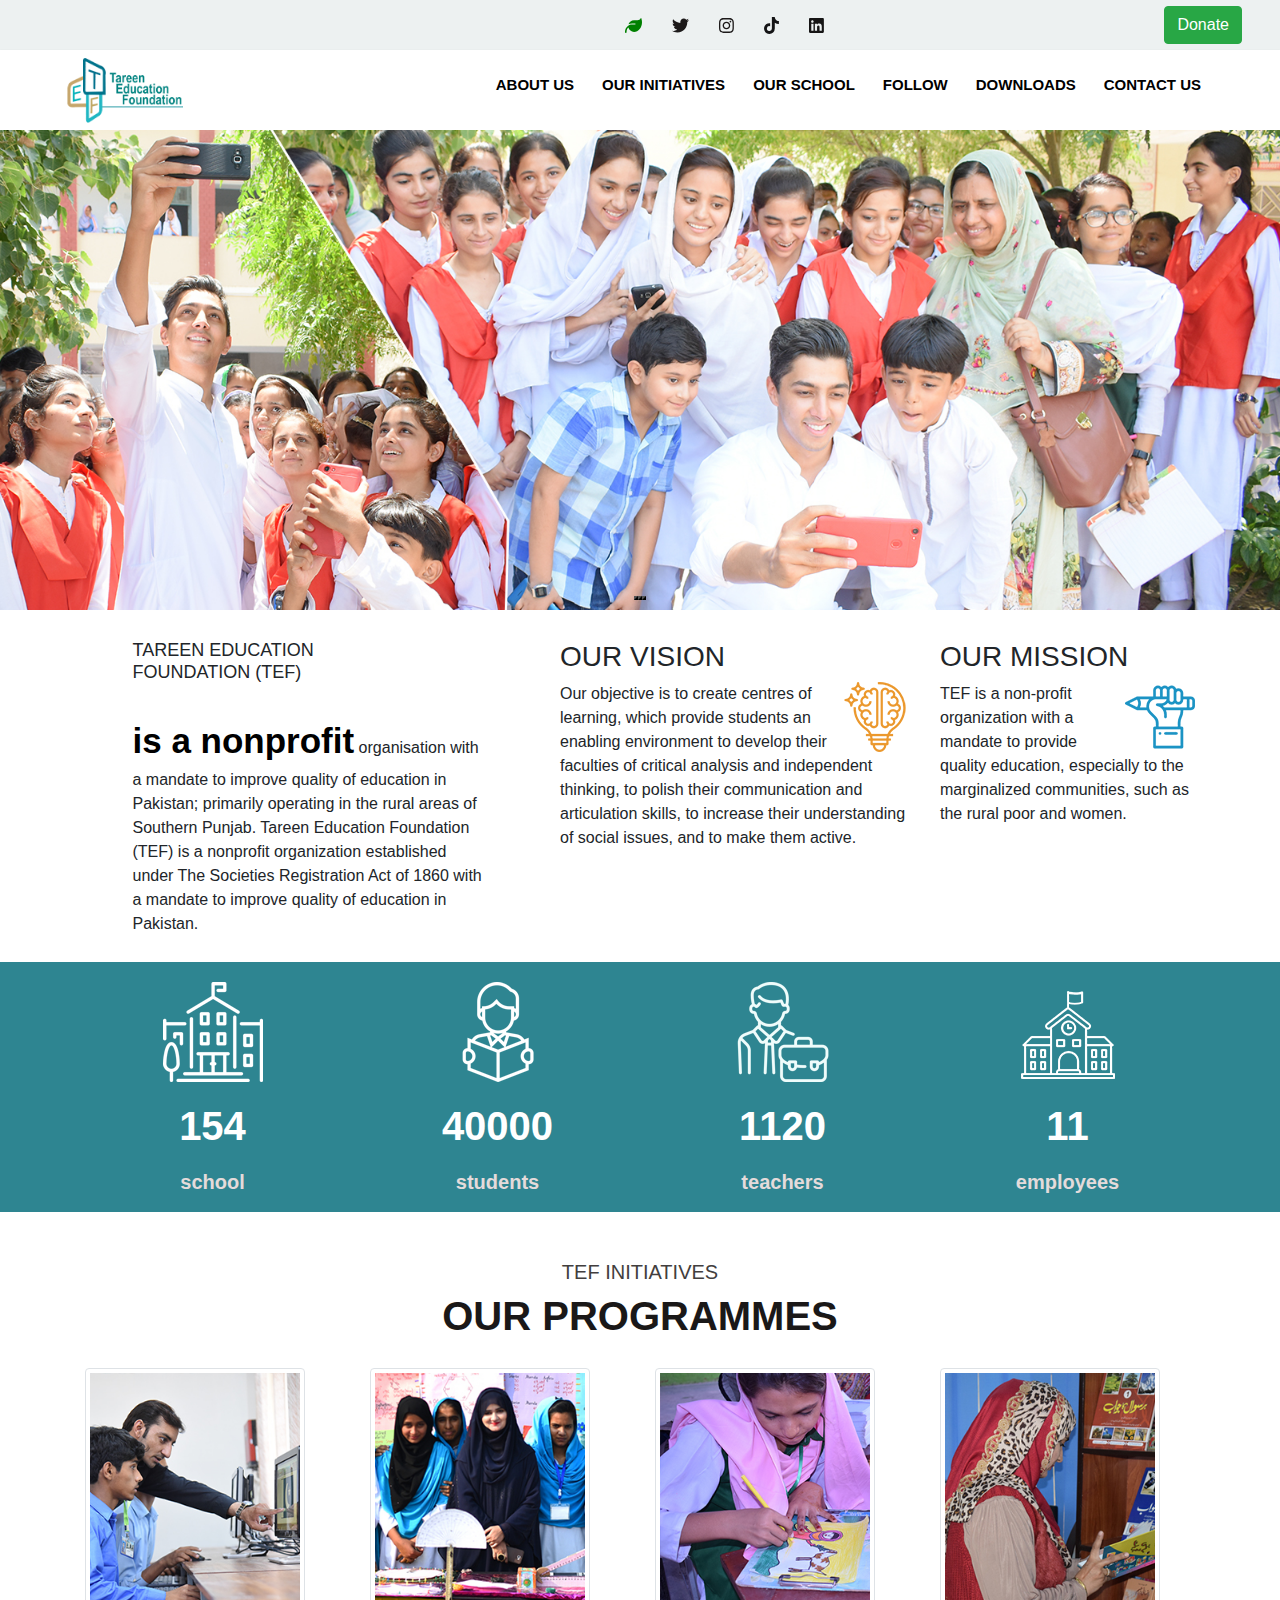
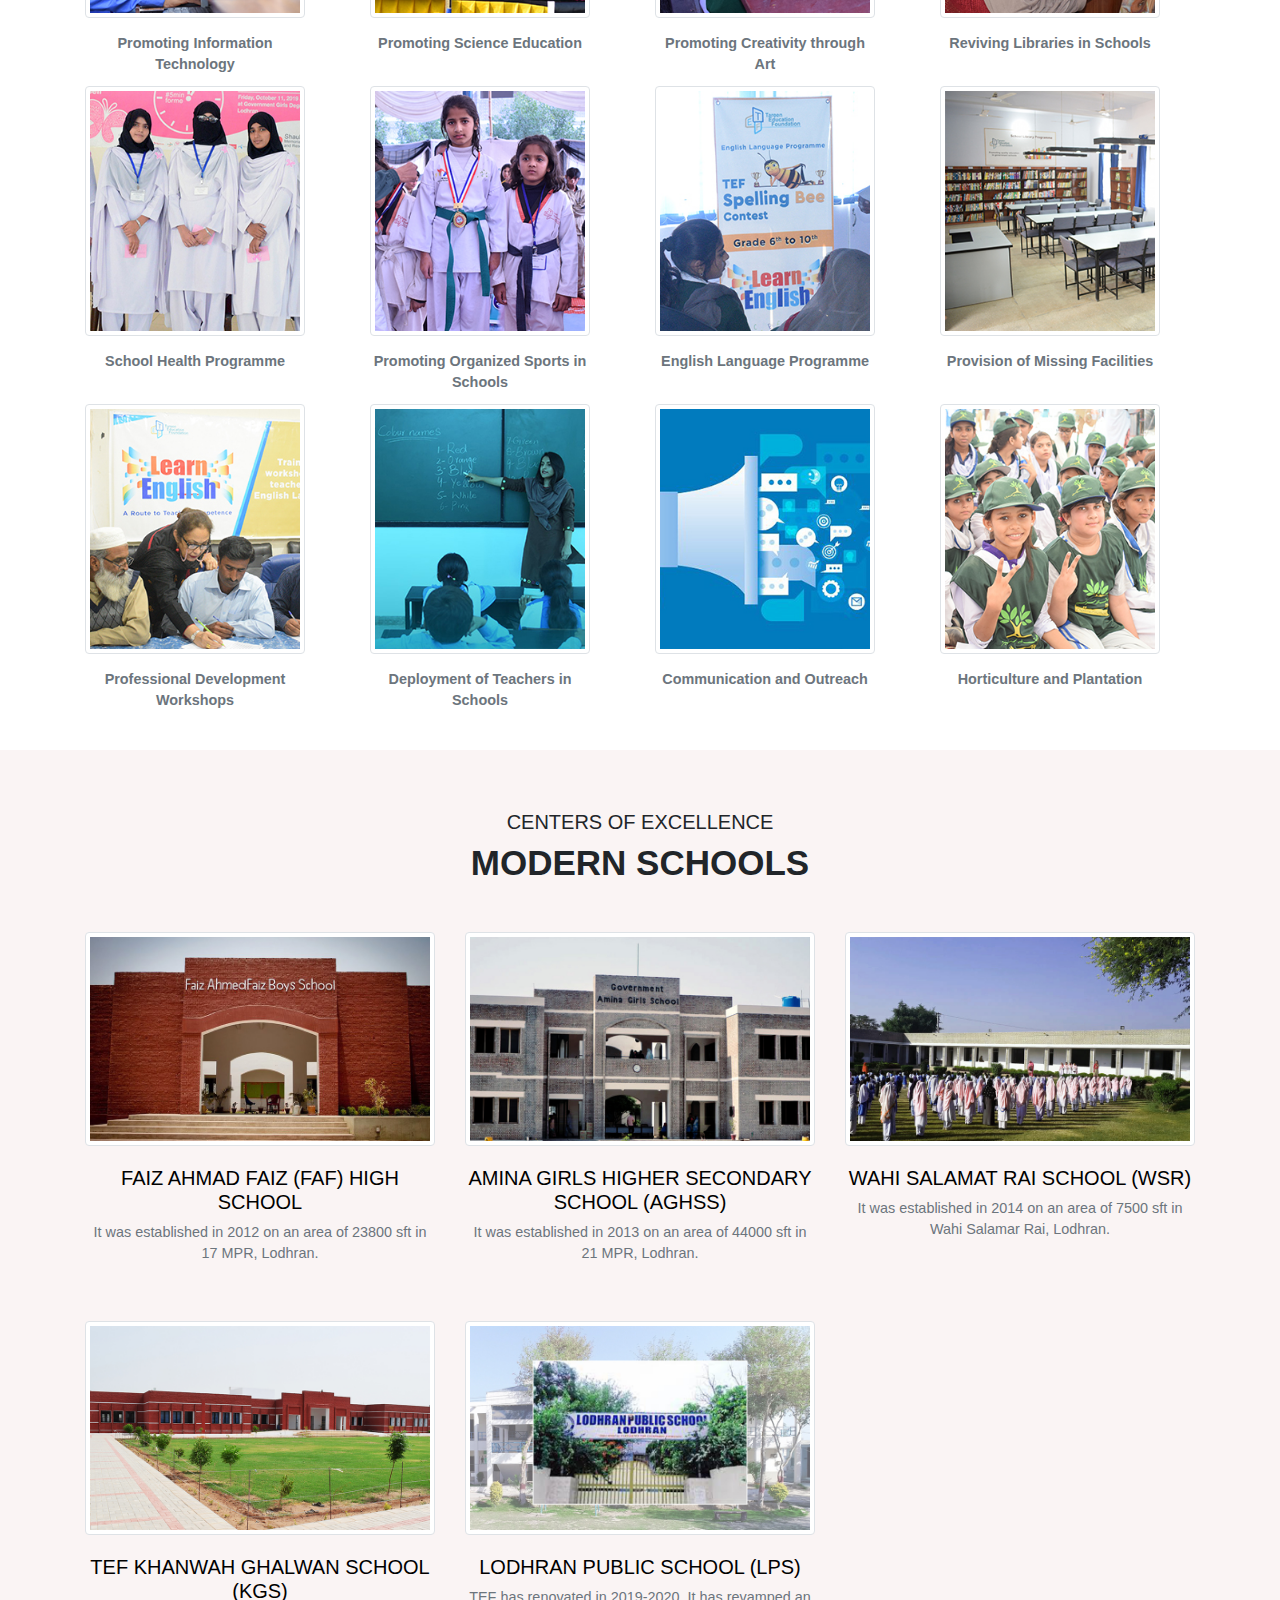
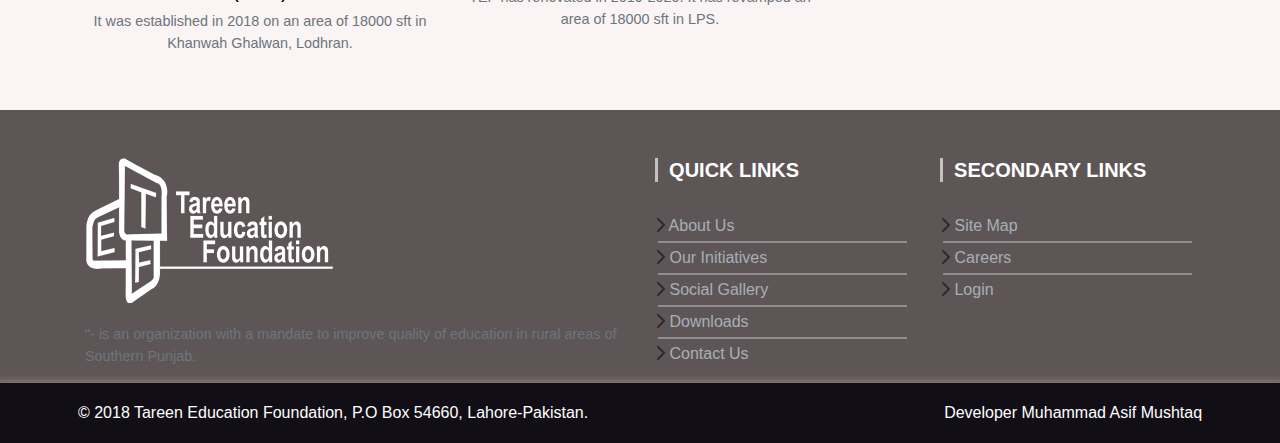
<file: index.html>
<html lang="en">

<head>

  <!-- bootstrap linked -->
  <link rel="stylesheet" href="./css/bootstrap.min.css">
  <script src="./js/bootstrap.min.js"></script>
  <!-- font awesome liked -->
  <link rel="stylesheet" href="./fontawesome-free-6.5.2-web/css/all.css">
  <script src="./fontawesome-free-6.5.2-web/js/all.js"></script>
  <meta charset="UTF-8">
  <meta name="viewport" content="width=device-width, initial-scale=1.0">
  <title>TEF</title>

  <!-- css linked -->
  <link rel="stylesheet" href="style.css">
</head>

<body>


  <!-- =========Top Bar start========== -->
  <div class="top-bar">

    <div class="top-icon">
      <span class="social-icon"><i class="fa fa-leaf" style="color:green;"></i></span>
      <a href="https://www.twitter.com " target="_blank"><i class="fa-brands fa-twitter" style="color: #1d1a1a;"></i></a>
   <a href="https://www.instgram.com">   <i class="fa-brands fa-instagram" style="color: #1d1a1a;"></i></a>
      <a href="https://www/titok.com"><i class="fa-brands fa-tiktok" style="color: #141415;"></i></a>
      <a href="https://linkden.com"><i class="fa-brands fa-linkedin" style="color: #161515;"></i></a>

    </div>
    <div class="btn">
      <button type="button" class="btn btn-success">Donate</button>
    </div>

  </div>




    
 



  <!-- ==========Top Bar end ============= -->

  <!-- =============nav bar start=============== -->




  
   


    <nav>
      <div class="navbar">
       
        <div class="logo"><a href="#"><img src="./images/tef image01.png" alt=""></a></div>
        <div class="nav-links">
         
          <ul class="links">
            <li><a href="#">ABOUT US</a>
              <ul class="htmlCss-sub-menu sub-menu">
                <li><a href="C:\Users\Asif Mushtaq\Documents\GitHub\tef.pk\about.html">ABOUT US</a></li><hr>
                <li><a href="#">OUR VISION</a></li><hr>
                <li><a href="#">OUR VALUES</a></li><hr>
                <li><a href="#">OUR MANAGMENT</a></li>
              </ul>
            </li>
            <li>
              <a href="#">OUR INITIATIVES</a>
             
              <ul class="htmlCss-sub-menu sub-menu">
                
                <li><a href="#">OUR INITIATIVES</a></li>
              
              </ul>
            </li>
            <li>
              <a href="#">OUR SCHOOL</a>
         
              <ul class="js-sub-menu sub-menu">
                <li><a href="#">CORE SCHOOOL</a></li><hr>
                <li><a href="#">FEATURED SCHOOL</a></li>
                
              </ul>
            </li>
            <li><a href="#">FOLLOW</a>
              <ul class="htmlCss-sub-menu sub-menu">
                <li><a href="#">SOCIAL Gallery</a></li><hr>
            <li><a href="#">PUBLICATION</a></li><hr>
            
            <li><a href="#">HARAPATA MAGZINE</a></li>
              </ul>
            </li>
            <li><a href="C:\Users\Asif Mushtaq\Documents\GitHub\tef.pk\download.html">DOWNLOADS</a>
              <ul class="htmlCss-sub-menu sub-menu">
                <li><a href="C:\Users\Asif Mushtaq\Documents\GitHub\tef.pk\download.html">DOWNLOADS</a></li><hr>
                <li><a href="#">E-BOOKS</a></li><hr>
                <li><a href="#">E-CERTIFICATE</a></li>
              </ul>
            </li>
            <li><a href="C:\Users\Asif Mushtaq\Documents\GitHub\tef.pk\contact.html">CONTACT US</a></li>
          </ul>
        </div>

      </div>
    </nav>
    
  












  <!-- 
  <nav>

    <div class="flex">
      <div class="logo"><img src="./images/tef image01.png" alt=""></div>
      <ul>
        <li><a href="">ABOUTS US</a>
          <ul>
            <li><a href="#">ABOUT US</a></li>
            <li><a href="#">OUR VISION</a></li>
            <li><a href="#">OUR VALUES</a></li>
            <li><a href="#">OUR MANAGMENT</a></li>
          </ul>
        </li>
        <li><a href="#">OUR INITIATIVES</a>
          <ul>
            <li><a href="#">ALL INITIATIVES</a></li>
          </ul>
        </li>
        <li><a href="">OUR SCHOOL</a>
          <ul>
            <li><a href="#">CORE SCHOOOL</a></li>
            <li><a href="#">FEATURED SCHOOL</a></li>

          </ul>
        </li>
        <li><a href="#">FOLLOW</a>
          <ul>
            <li><a href="#">SOCIAL Gallery</a></li>
            <li><a href="#">PUBLICATION</a></li>
            <li><a href="#">HARAPATA MAGZINE</a></li>
          </ul>
        </li>
        <li><a href="#">DOWNLOADS</a>
          <ul>
            <li><a href="#">DOWNLOADS</a></li>
            <li><a href="#">E-BOOKS</a></li>
            <li><a href="#">E-CERTIFICATE</a></li>
          </ul>
        </li>
        <li><a href="#">CONTACT US</a></li>
      </ul>
    </div>
    </div>
  </nav> -->
  <!-- ==================nav bar end=-============= -->


  <!-- ==========crusal start============ -->
  <div id="carouselExampleCaptions " class="carousel slide">
    <div class="carousel-indicators">
      <button type="button" data-bs-target="#carouselExampleCaptions" data-bs-slide-to="0" class="active"
        aria-current="true" aria-label="Slide 1"></button>
      <button type="button" data-bs-target="#carouselExampleCaptions" data-bs-slide-to="1"
        aria-label="Slide 2"></button>
      <button type="button" data-bs-target="#carouselExampleCaptions" data-bs-slide-to="2"
        aria-label="Slide 3"></button>
    </div>
    <div class="carousel-inner">
      <div class="carousel-item active">
        <img src="./images/tef image03.jpg" class="d-block w-100" alt="...">
        <div class="carousel-caption d-none d-md-block">

        </div>
      </div>
      <div class="carousel-item">
        <img src="./images/tef image06.jpg" class="d-block w-100" alt="...">
        <div class="carousel-caption d-none d-md-block">

        </div>
      </div>
      <div class="carousel-item">
        <img src="./images/tef image05.jpg" class="d-block w-100" alt="...">
        <div class="carousel-caption d-none d-md-block">

        </div>
      </div>
    </div>

  </div>
  <!-- ============crusal end============ -->


  <div class="container tef ">
    <div class="row">
      <div class="col-lg-4 mx-auto">
        <h4 class="tef-tittle">TAREEN EDUCATION <br> FOUNDATION (TEF)</h4><br>
        <p>
          <span class="tef-sub-tittle">is a nonprofit</span> organisation with a mandate to improve quality of education
          in Pakistan; primarily operating in the rural areas of Southern Punjab. Tareen Education Foundation (TEF) is a
          nonprofit organization established under The Societies Registration Act of 1860 with a mandate to improve
          quality of education in Pakistan.
        </p>
      </div>
      <div class="col-lg-4">
        <h3 class="tef2-title">OUR VISION</h3>
        <p>
          <img src="./images/our-vision.png" alt="" class="float-right">
          Our objective is to create centres of learning, which provide students an enabling environment to develop
          their faculties of critical analysis and independent thinking, to polish their communication and articulation
          skills, to increase their understanding of social issues, and to make them active.


        </p>
      </div>

      <div class="col-lg-3 ">
        <h3 class="tef3-sub-tittle">OUR MISSION</h3>
        <img src="./images/our-mission.png " alt=" " class="float-right">
        <p>
          TEF is a non-profit organization with a mandate to provide quality education, especially to the marginalized
          communities, such as the rural poor and women.
        </p>
      </div>
    </div>

  </div>












  <!-- =========== countabr start============= ====-->

  <div class="section-count mb-5">


    <div class="container ">

      <div class="row">
        <div class="col-md-3 col-sum-6 counts ">
          <div class="count">
            <img src="./images/tef image11.png" alt="">
          </div>
          <div class="content .count-bar">
            <h4>154</h4>
            <h3> school</h3>

          </div>
        </div>
        <div class="col-md-3 col-sum-6 counts">
          <div class="count ">

            <img src="./images/tef image12.png" alt="">
          </div>
          <div class="content count-bar">
            <h4>40000</h4>
            <h3>students</h3>
          </div>

        </div>
        <div class="col-md-3 col-sum-6 counts">
          <div class="count">

            <img src="./images/tef image13.png" alt="">
          </div>
          <div class="content count-bar">
            <h4>1120</h4>
            <h3>teachers</h3>
          </div>
        </div>
        <div class="col-md-3 col-sum-6 counts">
          <div class="count">
            <img src="./images/tef image14.png" alt="">
          </div>
          <div class="content count-bar">
            <h4>11</h4>
            <h3>employees</h3>

          </div>
        </div>
      </div>


    </div>
  </div>

  <!-- === ======== countbar end================== -->


  <!-- ===========our card start========== -->

  <div class="section-card">
    <div class="container">
      <h3>TEF INITIATIVES</h3>
      <h2>OUR PROGRAMMES</h2>
      <div class="row">

        <div class="col-lg-3 col-md-4 col-sm-6 mb-5 ">
          <div class="card1">
            <figure class="figure">
              <img src="./images/tef image15.jpg" class="img-thumbnail">
              <figcaption class="figure-caption text-center"><strong>Promoting Information Technology </strong>
              </figcaption>
            </figure>
          </div>


        </div>

        <div class="col-lg-3 col-md-4 col-sm-6 mb-5">
          <div class="card1">
            <figure class="figure">
              <img src="./images/tef image16.jpg" class="img-thumbnail">
              <figcaption class="figure-caption text-center"><strong>Promoting Science Education</strong>
              </figcaption>
            </figure>
          </div>

        </div>

        <div class="col-lg-3 col-md-4 col-sm-6 mb-5 ">
          <div class="card1">
            <figure class="figure">
              <img src="./images/tef image17.jpg" class="img-thumbnail">
              <figcaption class="figure-caption text-center"><strong>Promoting Creativity through Art</strong>
              </figcaption>
            </figure>
          </div>

        </div>

        <div class="col-lg-3 col-md-4 col-sm-6 mb-5 ">
          <div class="card1">
            <figure class="figure">
              <img src="./images/tef image18.jpg" class="img-thumbnail">
              <figcaption class="figure-caption text-center"><strong>Reviving Libraries in Schools</strong>
              </figcaption>
            </figure>
          </div>

        </div>
        <div class="col-lg-3 col-md-4 col-sm-6 mb-5">
          <div class="card1">
            <figure class="figure">
              <img src="./images/tef image19.jpg" class="img-thumbnail">
              <figcaption class="figure-caption text-center"><strong>School Health Programme</strong>
              </figcaption>
            </figure>
          </div>

        </div>

        <div class="col-lg-3 col-md-4 col-sm-6 mb-5 ">
          <div class="card1">
            <figure class="figure">
              <img src="./images/tef image20.jpg" class="img-thumbnail">
              <figcaption class="figure-caption text-center"><strong>Promoting Organized Sports in Schools</strong>
              </figcaption>
            </figure>
          </div>

        </div>

        <div class="col-lg-3 col-md-4 col-sm-6 mb-5 ">
          <div class="card1">
            <figure class="figure">
              <img src="./images/tef image21.jpg" class="img-thumbnail">
              <figcaption class="figure-caption text-center"><strong>English Language Programme</strong>
              </figcaption>
            </figure>
          </div>

        </div>

        <div class="col-lg-3 col-md-4 col-sm-6 mb-5 ">
          <div class="card1">
            <figure class="figure">
              <img src="./images/tef image22.jpg" class="img-thumbnail">
              <figcaption class="figure-caption text-center"><strong>Provision of Missing Facilities</strong>
              </figcaption>
            </figure>
          </div>

        </div>

        <div class="col-lg-3 col-md-4 col-sm-6 mb-5">
          <div class="card1">
            <figure class="figure">
              <img src="./images/tef image23.jpg" class="img-thumbnail">
              <figcaption class="figure-caption text-center"><strong>Professional Development Workshops</strong>
              </figcaption>
            </figure>
          </div>

        </div>

        <div class="col-lg-3 col-md-4 col-sm-6 mb-5 ">
          <div class="card1">
            <figure class="figure">
              <img src="./images/tef image24.jpg" class="img-thumbnail">
              <figcaption class="figure-caption text-center"><strong>Deployment of Teachers in Schools</strong>
              </figcaption>
            </figure>
          </div>


        </div>

        <div class="col-lg-3 col-md-4 col-sm-6 mb-5 ">
          <div class="card1">
            <figure class="figure">
              <img src="./images/tef image25.jpg" class="img-thumbnail">
              <figcaption class="figure-caption text-center"><strong>Communication and Outreach</strong>
              </figcaption>
            </figure>
          </div>

        </div>


        <div class="col-lg-3 col-md-4 col-sm-6 mb-5">
          <div class="card1">
            <figure class="figure">
              <img src="./images/tef image26.jpg" class="img-thumbnail">
              <figcaption class="figure-caption text-center"><strong>Horticulture and Plantation</strong>
              </figcaption>
            </figure>
          </div>

        </div>
      </div>

    </div>

  </div>
  <!-- ============ our card end========== -->



  <!-- ===========school box start=============== -->

  <div class="section-shcool mt-5">

    <div class="container ">
      <h4>CENTERS OF EXCELLENCE</h4>
      <h2>MODERN SCHOOLS</h2>
      <div class="row text-center mt-5">
        <div class="col-lg-4 col-md-6 mb-4">

          <div class="shool-box">
            <figure class="figure">
              <img src="./images/tef image28.jpg" alt="" class="img-thumbnail">
              <figcaption class="figure-caption">
                <h4>FAIZ AHMAD FAIZ (FAF) HIGH SCHOOL</h4>
                <p>It was established in 2012 on an area of 23800 sft in 17 MPR, Lodhran.</p>
              </figcaption>
            </figure>

          </div>
        </div>

        <div class="col-lg-4 col-md-6 mb-4">

          <div class="shool-box">
            <figure class="figure">
              <img src="./images/tef image29.jpg" alt="" class="img-thumbnail">
              <figcaption class="figure-caption">
                <h4>AMINA GIRLS HIGHER SECONDARY SCHOOL (AGHSS)</h4>
                <p>It was established in 2013 on an area of 44000 sft in 21 MPR, Lodhran.</p>
              </figcaption>
            </figure>

          </div>
        </div>
        <div class="col-lg-4 col-md-6 mb-4">

          <div class="shool-box">
            <figure class="figure">
              <img src="./images/tef image30.jpg" alt="" class="img-thumbnail">
              <figcaption class="figure-caption">
                <h4>WAHI SALAMAT RAI SCHOOL (WSR)</h4>
                <p>It was established in 2014 on an area of 7500 sft in Wahi Salamar Rai, Lodhran.</p>
              </figcaption>
            </figure>

          </div>
        </div>
        <div class="col-lg-4 col-md-6 mb-4">

          <div class="shool-box">
            <figure class="figure">
              <img src="./images/tef image31.jpg" alt="" class="img-thumbnail">
              <figcaption class="figure-caption">
                <h4>TEF KHANWAH GHALWAN SCHOOL (KGS)</h4>
                <p>It was established in 2018 on an area of 18000 sft in Khanwah Ghalwan, Lodhran.</p>
              </figcaption>
            </figure>

          </div>
        </div>

        <div class="col-lg-4 col-md-6 mb-4">

          <div class="shool-box">
            <figure class="figure">
              <img src="./images/tef image32.jpg" alt="" class="img-thumbnail">
              <figcaption class="figure-caption">
                <h4>LODHRAN PUBLIC SCHOOL (LPS)</h4>
                <p>TEF has renovated in 2019-2020. It has revamped an area of 18000 sft in LPS.</p>
              </figcaption>
            </figure>

          </div>
        </div>

      </div>
    </div>

  </div>
  <!-- =============school box end=========== -->



  <!-- ------===========ABOUT US START============ -->


  <!-- =======-=========-0-=-ABOUT US END============== -->

  <!-- ==============footer start =============== -->

  <footer class="footer-section ">

    <div class="container">
      <div class="row">
        <div class="col-lg-6 col-md-6 mt-5">
          <div class="logo-footer">
            <figure class="figure">


              <img src="./images/tef-footer-logo.png" alt="">
              <figcaption class="figure-caption">

                "- is an organization with a mandate to improve quality of education in rural areas of Southern Punjab.

              </figcaption>
            </figure>
          </div>
        </div>
        <div class="col-lg-3 col-md-6 mt-5">
          <h3 class="quick-link"> &nbsp; QUICK LINKS</h3><br>
          <ul class="list-link">
            <li><i class="fa-solid fa-chevron-right"></i> <a href="C:\Users\Asif Mushtaq\Documents\GitHub\tef.pk\about.html">About Us</a></li>
            <hr>
            <li><i class="fa-solid fa-chevron-right"></i> <a href="">Our Initiatives</a></li>
            <hr>
            <li><i class="fa-solid fa-chevron-right"></i> <a href="">Social Gallery</a></li>
            <hr>
            <li><i class="fa-solid fa-chevron-right"></i> <a href="C:\Users\Asif Mushtaq\Documents\GitHub\tef.pk\download.html">Downloads</a></li>
            <hr>
            <li><i class="fa-solid fa-chevron-right"></i> <a href="C:\Users\Asif Mushtaq\Documents\GitHub\tef.pk\contact.html">Contact Us</a></li>

          </ul>
        </div>
        <div class="col-lg-3 col-md-6 mt-5">
          <h3 class="quick-link"> &nbsp; SECONDARY LINKS</h3><br>
          <ul class="list-link">
            <li> <i class="fa-solid fa-chevron-right"></i> <a href="">Site Map</a></li>
            <hr>
            <li> <i class="fa-solid fa-chevron-right"></i> <a href="">Careers</a></li>
            <hr>
            <li> <i class="fa-solid fa-chevron-right"></i> <a href="">Login</a></li>

          </ul>
        </div>
      </div>
    </div>

  </footer>

  <!-- -=-============footer end=================== -->
  <div class="main-footer">
    <div class="devlop">
      © 2018 Tareen Education Foundation, P.O Box 54660, Lahore-Pakistan.
    </div>
    <div class="developer">
      Developer Muhammad Asif Mushtaq
    </div>
  </div>
</body>
</file>
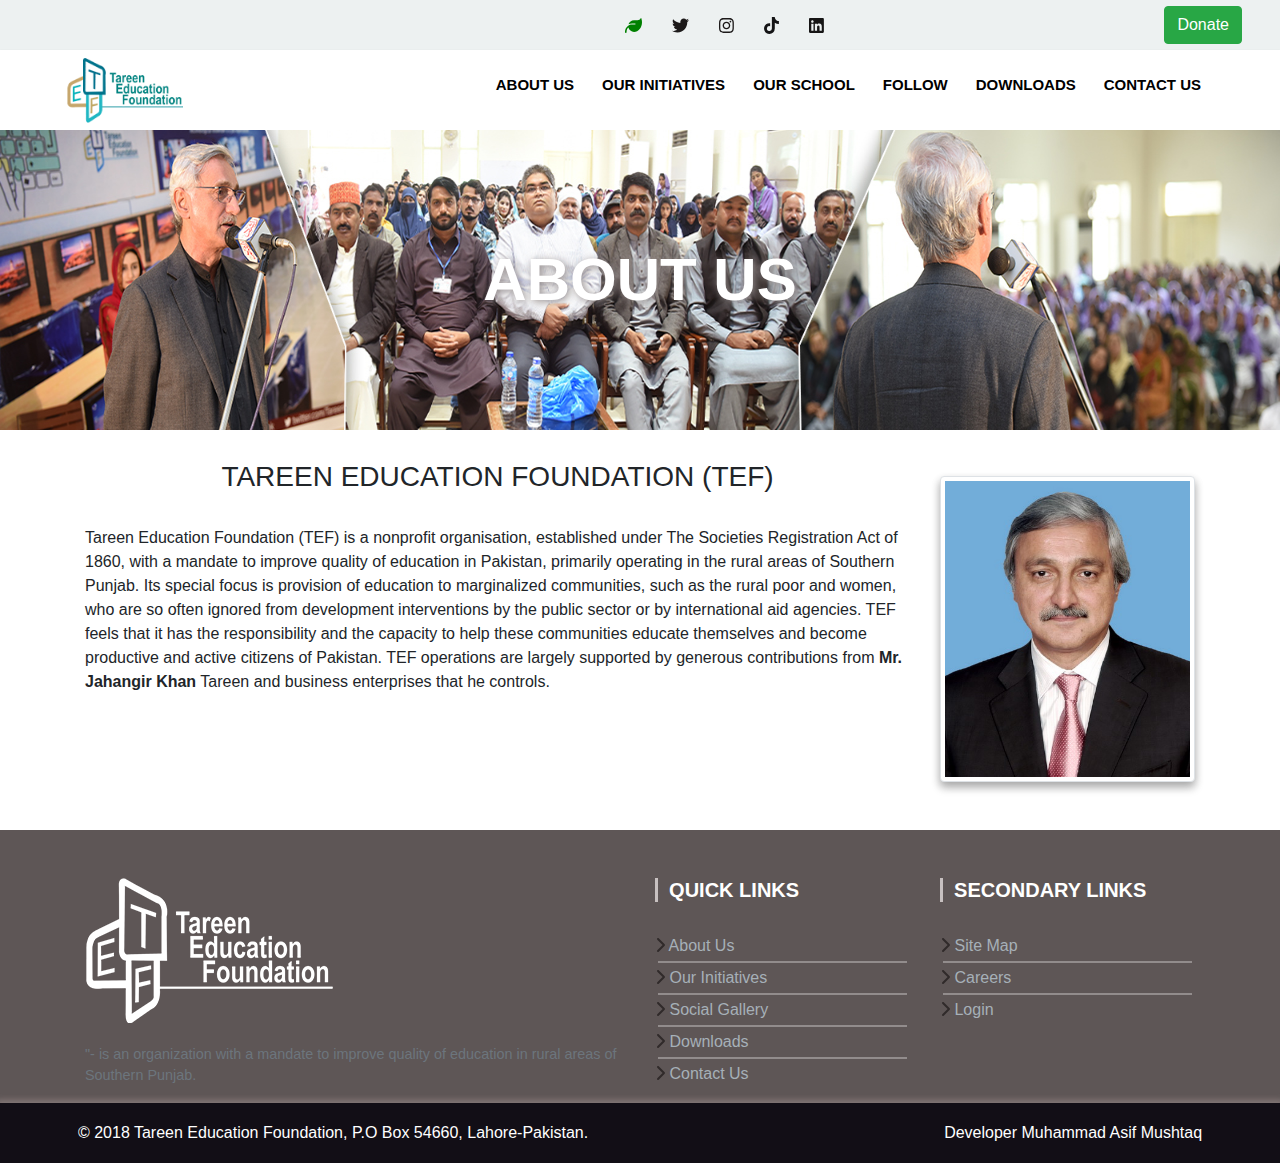
<file: about.html>
<html lang="en">
<head>
    <meta charset="UTF-8">
    <meta name="viewport" content="width=device-width, initial-scale=1.0">
    <title>about us</title>
<!-- bootstrap linked -->
<link rel="stylesheet" href="./css/bootstrap.min.css">
<script src="./js/bootstrap.min.js"></script>
<!-- font awesome liked -->
<link rel="stylesheet" href="./fontawesome-free-6.5.2-web/css/all.css">
<script src="./fontawesome-free-6.5.2-web/js/all.js"></script>
<meta charset="UTF-8">
<meta name="viewport" content="width=device-width, initial-scale=1.0">
<title>TEF</title>

<!-- css linked -->
<link rel="stylesheet" href="style.css">
</head>
<body>




  
  <!-- =========Top Bar start========== -->

  <div class="top-bar">

    <div class="top-icon">
      <span class="social-icon"><i class="fa fa-leaf" style="color:green;"></i></span>
      <a href="https://www.twitter.com " target="_blank"><i class="fa-brands fa-twitter" style="color: #1d1a1a;"></i></a>
   <a href="https://www.instgram.com">   <i class="fa-brands fa-instagram" style="color: #1d1a1a;"></i></a>
      <a href="https://www/titok.com"><i class="fa-brands fa-tiktok" style="color: #141415;"></i></a>
      <a href="https://linkden.com"><i class="fa-brands fa-linkedin" style="color: #161515;"></i></a>

    </div>
    <div class="btn">
      <button type="button" class="btn btn-success">Donate</button>
    </div>

  </div>

  <!-- ==========Top Bar end ============= -->

  
<!-- ==============nav bar star======= -->


<nav>
  <div class="navbar">
   
    <div class="logo"><a href="#"><img src="./images/tef image01.png" alt=""></a></div>
    <div class="nav-links">
     
      <ul class="links">
        <li><a href="#">ABOUT US</a>
          <ul class="htmlCss-sub-menu sub-menu">
            <li><a href="#">ABOUT US</a></li><hr>
            <li><a href="#">OUR VISION</a></li><hr>
            <li><a href="#">OUR VALUES</a></li><hr>
            <li><a href="#">OUR MANAGMENT</a></li>
          </ul>
        </li>
        <li>
          <a href="#">OUR INITIATIVES</a>
         
          <ul class="htmlCss-sub-menu sub-menu">
            
            <li><a href="#">OUR INITIATIVES</a></li>
          
          </ul>
        </li>
        <li>
          <a href="#">OUR SCHOOL</a>
     
          <ul class="js-sub-menu sub-menu">
            <li><a href="#">CORE SCHOOOL</a></li><hr>
            <li><a href="#">FEATURED SCHOOL</a></li>
            
          </ul>
        </li>
        <li><a href="#">FOLLOW</a>
          <ul class="htmlCss-sub-menu sub-menu">
            <li><a href="#">SOCIAL Gallery</a></li><hr>
        <li><a href="#">PUBLICATION</a></li><hr>
        
        <li><a href="#">HARAPATA MAGZINE</a></li>
          </ul>
        </li>
        <li><a href="#">DOWNLOADS</a>
          <ul class="htmlCss-sub-menu sub-menu">
            <li><a href="#">DOWNLOADS</a></li><hr>
            <li><a href="#">E-BOOKS</a></li><hr>
            <li><a href="#">E-CERTIFICATE</a></li>
          </ul>
        </li>
        <li><a href="#">CONTACT US</a></li>
      </ul>
    </div>

  </div>
</nav>



<!-- =========nav bar end========= -->

  <div class="container-fluid">
    <img src="./images/tef back.jpg" alt="Snow" style="width:100%; height: 300px;">
  
    <div class="centered">ABOUT US</div>
  </div>

  <div class="main-container">
    <div class="container ">
      <div class="row">
        <div class="col-lg-9">
          <h3 class="title_tef">TAREEN EDUCATION FOUNDATION (TEF)</h3><br>

          <p>Tareen Education Foundation (TEF) is a nonprofit organisation, established under The Societies Registration Act of 1860, with a mandate to improve quality of education in Pakistan, primarily operating in the rural areas of Southern Punjab. Its special focus is provision of education to marginalized communities, such as the rural poor and women, who are so often ignored from development interventions by the public sector or by international aid agencies. TEF feels that it has the responsibility and the capacity to help these communities educate themselves and become productive and active citizens of Pakistan. TEF operations are largely supported by generous contributions from <b>Mr. Jahangir Khan</b> Tareen and business enterprises that he controls.</p>
        </div>
        <div class="col-lg-3 mt-5 mt-lg-0">

          <img src="./images/tareen.jpg" alt="" class="img img-thumbnail mt-3 border-radius:2%;">
      </div>
    </div>
  </div>








    <!-- ==============footer start =============== -->

    <footer class="footer-section mt-5 ">

      <div class="container">
        <div class="row">
          <div class="col-lg-6 col-md-6 mt-5">
            <div class="logo-footer">
              <figure class="figure">
  
  
                <img src="./images/tef-footer-logo.png" alt="">
                <figcaption class="figure-caption">
  
                  "- is an organization with a mandate to improve quality of education in rural areas of Southern Punjab.
  
                </figcaption>
              </figure>
            </div>
          </div>
          <div class="col-lg-3 col-md-6 mt-5">
            <h3 class="quick-link"> &nbsp; QUICK LINKS</h3><br>
            <ul class="list-link">
              <li><i class="fa-solid fa-chevron-right"></i> <a href="">About Us</a></li>
              <hr>
              <li><i class="fa-solid fa-chevron-right"></i> <a href="">Our Initiatives</a></li>
              <hr>
              <li><i class="fa-solid fa-chevron-right"></i> <a href="">Social Gallery</a></li>
              <hr>
              <li><i class="fa-solid fa-chevron-right"></i> <a href="">Downloads</a></li>
              <hr>
              <li><i class="fa-solid fa-chevron-right"></i> <a href="">Contact Us</a></li>
  
            </ul>
          </div>
          <div class="col-lg-3 col-md-6 mt-5">
            <h3 class="quick-link"> &nbsp; SECONDARY LINKS</h3><br>
            <ul class="list-link">
              <li> <i class="fa-solid fa-chevron-right"></i> <a href="">Site Map</a></li>
              <hr>
              <li> <i class="fa-solid fa-chevron-right"></i> <a href="">Careers</a></li>
              <hr>
              <li> <i class="fa-solid fa-chevron-right"></i> <a href="">Login</a></li>
  
            </ul>
          </div>
        </div>
      </div>
  
    </footer>
  
    <!-- -=-============footer end=================== -->
  
    <!-- ==========footer developer start------===== -->
    <div class="main-footer">
      <div class="devlop">
        © 2018 Tareen Education Foundation, P.O Box 54660, Lahore-Pakistan.
      </div>
      <div class="developer">
        Developer Muhammad Asif Mushtaq
      </div>
    </div>
    <!-- ==========footer developer end------===== -->
  </body>
  
</body>
</html>
</file>
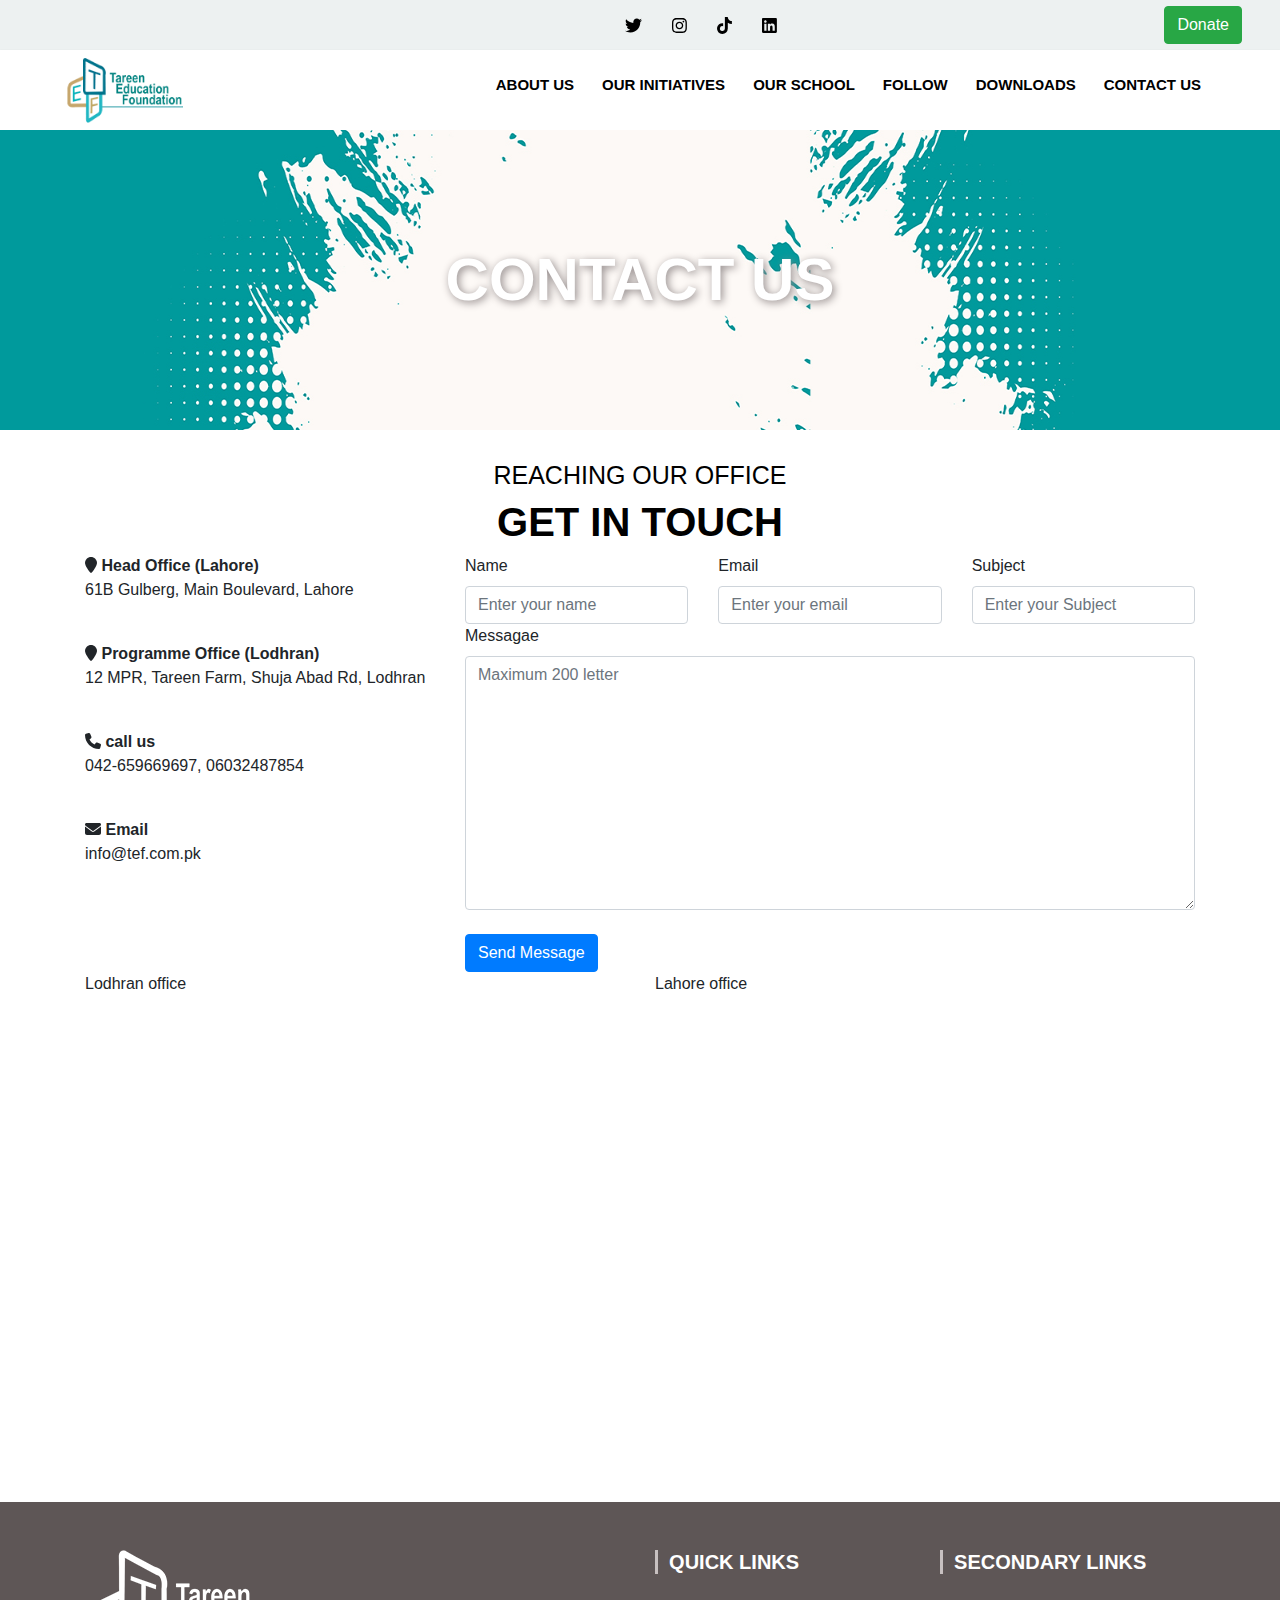
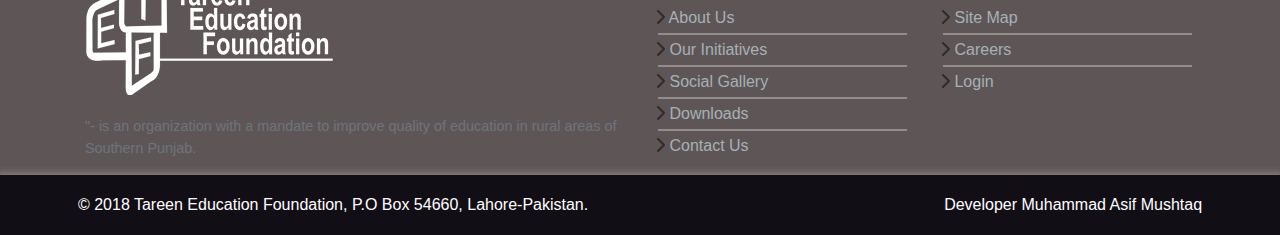
<file: contact.html>
<html lang="en">

<head>
  <meta charset="UTF-8">
  <meta name="viewport" content="width=device-width, initial-scale=1.0">
  <title>CONTACT US </title>


  <!-- bootstrap linked -->
  <link rel="stylesheet" href="./css/bootstrap.min.css">
  <script src="./js/bootstrap.min.js"></script>
  <!-- font awesome liked -->
  <link rel="stylesheet" href="./fontawesome-free-6.5.2-web/css/all.css">
  <script src="./fontawesome-free-6.5.2-web/js/all.js"></script>
  <meta charset="UTF-8">
  <meta name="viewport" content="width=device-width, initial-scale=1.0">
  <title>TEF</title>

  <!-- css linked -->
  <link rel="stylesheet" href="style.css">
</head>


<!-- =========Top Bar start========== -->
<div class="top-bar">

  <div class="top-icon">
    <i class="fa-brands fa-twitter"></i>
    <i class="fa-brands fa-instagram"></i>
    <i class="fa-brands fa-tiktok"></i>
    <i class="fa-brands fa-linkedin"></i>

  </div>
  <div class="btn">
    <button type="button" class="btn btn-success">Donate</button>
  </div>

</div>

<!-- ==========Top Bar end ============= -->


<!-- ==============nav bar star======= -->


<nav>
  <div class="navbar">

    <div class="logo"><a href="#"><img src="./images/tef image01.png" alt=""></a></div>
    <div class="nav-links">

      <ul class="links">
        <li><a href="#">ABOUT US</a>
          <ul class="htmlCss-sub-menu sub-menu">
            <li><a href="#">ABOUT US</a></li>
            <hr>
            <li><a href="#">OUR VISION</a></li>
            <hr>
            <li><a href="#">OUR VALUES</a></li>
            <hr>
            <li><a href="#">OUR MANAGMENT</a></li>
          </ul>
        </li>
        <li>
          <a href="#">OUR INITIATIVES</a>

          <ul class="htmlCss-sub-menu sub-menu">

            <li><a href="#">OUR INITIATIVES</a></li>

          </ul>
        </li>
        <li>
          <a href="#">OUR SCHOOL</a>

          <ul class="js-sub-menu sub-menu">
            <li><a href="#">CORE SCHOOOL</a></li>
            <hr>
            <li><a href="#">FEATURED SCHOOL</a></li>

          </ul>
        </li>
        <li><a href="#">FOLLOW</a>
          <ul class="htmlCss-sub-menu sub-menu">
            <li><a href="#">SOCIAL Gallery</a></li>
            <hr>
            <li><a href="#">PUBLICATION</a></li>
            <hr>

            <li><a href="#">HARAPATA MAGZINE</a></li>
          </ul>
        </li>
        <li><a href="#">DOWNLOADS</a>
          <ul class="htmlCss-sub-menu sub-menu">
            <li><a href="#">DOWNLOADS</a></li>
            <hr>
            <li><a href="#">E-BOOKS</a></li>
            <hr>
            <li><a href="#">E-CERTIFICATE</a></li>
          </ul>
        </li>
        <li><a href="#">CONTACT US</a></li>
      </ul>
    </div>

  </div>
</nav>



<!-- =========nav bar end========= -->




<!-- ==========header image starta============ -->

<div class="container-fluid">
  <img src="./images/CONTACT US.jpg" alt="Snow" style="width:100%; height: 300px;">

  <div class="centered">CONTACT US</div>
</div>


<!-- ========header image end============== -->


<!-- ===================cont us start-----==--- -->


<div class="container">
  <div class="row text-center">
    <div class="col-12">
      <h2 class="office-tittle">REACHING OUR OFFICE</h2>
      <h3 class="get-tittle">GET IN TOUCH</h3>
    </div>

  </div>

  <div class="row">
    <div class="col-md-4">
      <i class="fa fa-map-marker" aria-hidden="true" ::before></i>
      <b>Head Office (Lahore) </b>
      <p>61B Gulberg, Main Boulevard, Lahore</p>
      <br>
      <i class="fa fa-map-marker" aria-hidden="true" ::before></i>
      <b>Programme Office (Lodhran)</b>
      <p>12 MPR, Tareen Farm, Shuja Abad Rd, Lodhran</p>
      <br>
      <i class="fa fa-phone" aria-hidden="true" ::before></i>
      <b>call us</b>
      <p>042-659669697, 06032487854</p>
      <br>

      <i class="fa fa-envelope" aria-hidden="true" ::before></i>
      <b>Email</b>
      <p>info@tef.com.pk</p>
    </div>
    <div class="col-md-8">
      <form action="">
        <div class="row">
          <div class="col-md-4">
            <div class="form-sub">
              <label for=" "> Name </label>
              <input type="text" class="form-control" name="name" placeholder="Enter your name" required>
            </div>
          </div>
          <div class="col-md-4">
            <div class="form-sub">

              <label for=" ">Email</label>
              <input type="email" class="form-control" name="email" placeholder="Enter your email" required>
            </div>
          </div>
          <div class="col-md-4">
            <div class="form-sub">
              <label for=" ">Subject</label>
              <input type="text" class="form-control" name="subject" placeholder="Enter your Subject" type="text"
                required>
            </div>
          </div>
          <div class="col-md-12">
            <div class="form-sub">
              <label for=" ">Messagae</label>
              <textarea name="Messagae" id="Messagae" rows="10" cols="90" class="form-control"
                placeholder="Maximum 200 letter" maxlength="200" required></textarea>
              <br>
              <button class="btn btn-primary btn-text-center" type="submit" name="send-message">Send Message</button>
            </div>
          </div>
        </div>

      </form>
    </div>
  </div>
</div>
<div class="gap-60"></div>
<div class="container">
  <div class="row">
    <div class="col-md-6">
      <label for="">Lodhran office</label>
      <iframe
        src="https://www.google.com/maps/embed?pb=!1m18!1m12!1m3!1d3466.0568628695405!2d71.50905891462884!3d29.689131042225696!2m3!1f0!2f0!3f0!3m2!1i1024!2i768!4f13.1!3m3!1m2!1s0x393b0c42e6627d87%3A0xf1e7ce89bfff4f88!2sTareen%20Education%20Foundation%2C%20Lodhran!5e0!3m2!1sen!2s!4v1584345643676!5m2!1sen!2s"
        width="100%" height="450" frameborder="0" style="border:0;" allowfullscreen="" aria-hidden="false"
        tabindex="0"></iframe>
    </div>

    <div class="col-md-6">
      <label for="">Lahore office</label>
      <iframe
        src="https://www.google.com/maps/embed?pb=!1m18!1m12!1m3!1d3401.175043538186!2d74.34431391515054!3d31.519351981369912!2m3!1f0!2f0!3f0!3m2!1i1024!2i768!4f13.1!3m3!1m2!1s0x0%3A0x0!2zMzHCsDMxJzA5LjciTiA3NMKwMjAnNDcuNCJF!5e0!3m2!1sen!2s!4v1584348310732!5m2!1sen!2s"
        width="100%" height="450" frameborder="0" style="border:0;" allowfullscreen="" aria-hidden="false"
        tabindex="0"></iframe>
    </div>
  </div>
</div>
<!-- ===================cont us end-----==--- -->



<!-- ==============footer start =============== -->

<footer class="footer-section mt-5 ">

  <div class="container">
    <div class="row">
      <div class="col-lg-6 col-md-6 mt-5">
        <div class="logo-footer">
          <figure class="figure">


            <img src="./images/tef-footer-logo.png" alt="">
            <figcaption class="figure-caption">

              "- is an organization with a mandate to improve quality of education in rural areas of Southern Punjab.

            </figcaption>
          </figure>
        </div>
      </div>
      <div class="col-lg-3 col-md-6 mt-5">
        <h3 class="quick-link"> &nbsp; QUICK LINKS</h3><br>
        <ul class="list-link">
          <li><i class="fa-solid fa-chevron-right"></i> <a href="">About Us</a></li>
          <hr>
          <li><i class="fa-solid fa-chevron-right"></i> <a href="">Our Initiatives</a></li>
          <hr>
          <li><i class="fa-solid fa-chevron-right"></i> <a href="">Social Gallery</a></li>
          <hr>
          <li><i class="fa-solid fa-chevron-right"></i> <a href="">Downloads</a></li>
          <hr>
          <li><i class="fa-solid fa-chevron-right"></i> <a href="">Contact Us</a></li>

        </ul>
      </div>
      <div class="col-lg-3 col-md-6 mt-5">
        <h3 class="quick-link"> &nbsp; SECONDARY LINKS</h3><br>
        <ul class="list-link">
          <li> <i class="fa-solid fa-chevron-right"></i> <a href="">Site Map</a></li>
          <hr>
          <li> <i class="fa-solid fa-chevron-right"></i> <a href="">Careers</a></li>
          <hr>
          <li> <i class="fa-solid fa-chevron-right"></i> <a href="">Login</a></li>

        </ul>
      </div>
    </div>
  </div>

</footer>

<!-- -=-============footer end=================== -->




<div class="main-footer">
  <div class="devlop">
    © 2018 Tareen Education Foundation, P.O Box 54660, Lahore-Pakistan.
  </div>
  <div class="developer">
    Developer Muhammad Asif Mushtaq
  </div>
</div>
<!-- ==========footer developer end------===== -->
</body>

</html>
</file>
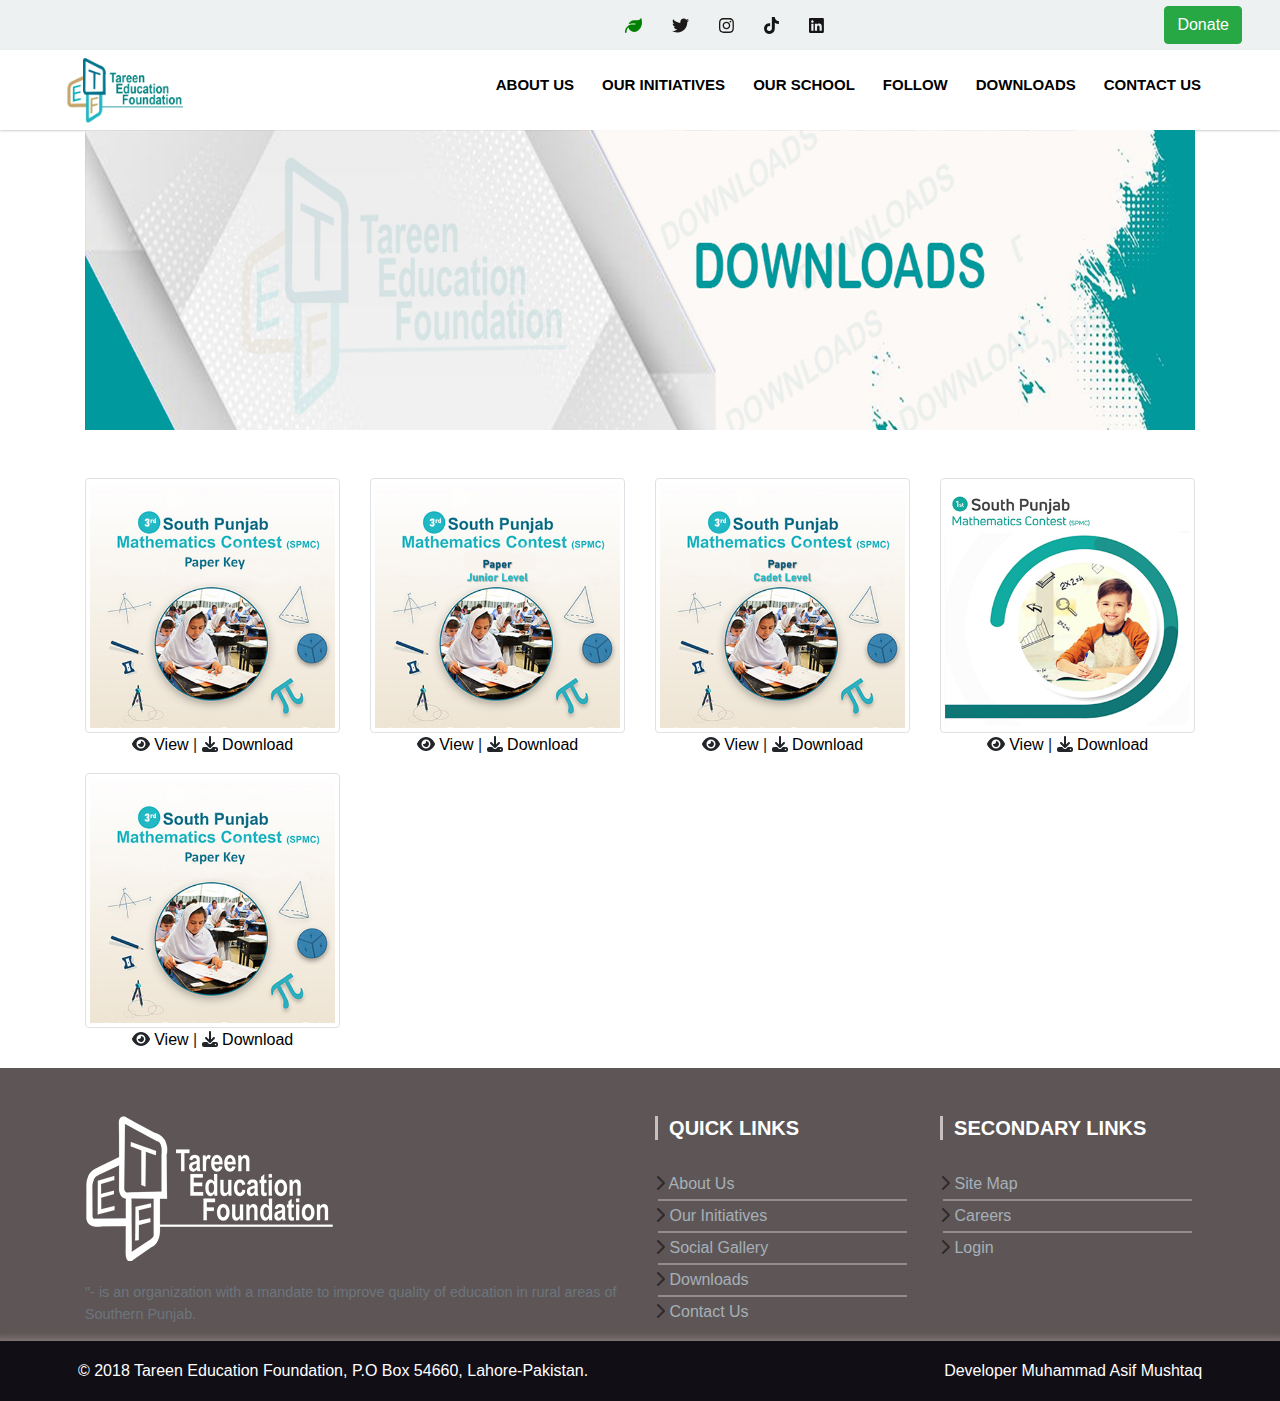
<file: download.html>
<html lang="en">
<head>
     <!-- bootstrap linked -->
  <link rel="stylesheet" href="./css/bootstrap.min.css">
  <script src="./js/bootstrap.min.js"></script>
  <!-- font awesome liked -->
  <link rel="stylesheet" href="./fontawesome-free-6.5.2-web/css/all.css">
  <script src="./fontawesome-free-6.5.2-web/js/all.js"></script>
  <meta charset="UTF-8">
  <meta name="viewport" content="width=device-width, initial-scale=1.0">
  <title>TEF</title>

  <!-- css linked -->
  <link rel="stylesheet" href="style.css">
    


  
</head>
<body>




<!-- =========Top Bar start========== -->
<div class="top-bar">

    <div class="top-icon">
      <span class="social-icon"><i class="fa fa-leaf" style="color:green;"></i></span>
      <a href="https://www.twitter.com " target="_blank"><i class="fa-brands fa-twitter" style="color: #1d1a1a;"></i></a>
   <a href="https://www.instgram.com">   <i class="fa-brands fa-instagram" style="color: #1d1a1a;"></i></a>
      <a href="https://www/titok.com"><i class="fa-brands fa-tiktok" style="color: #141415;"></i></a>
      <a href="https://linkden.com"><i class="fa-brands fa-linkedin" style="color: #161515;"></i></a>

    </div>
    <div class="btn">
      <button type="button" class="btn btn-success">Donate</button>
    </div>

  </div>

  <!-- ==========Top Bar end ============= -->

  <!-- =============nav bar start=============== -->




  
   


    <nav>
      <div class="navbar">
       
        <div class="logo"><a href="#"><img src="./images/tef image01.png" alt=""></a></div>
        <div class="nav-links">
         
          <ul class="links">
            <li><a href="#">ABOUT US</a>
              <ul class="htmlCss-sub-menu sub-menu">
                <li><a href="C:\Users\Asif Mushtaq\Documents\GitHub\tef.pk\about.html">ABOUT US</a></li><hr>
                <li><a href="#">OUR VISION</a></li><hr>
                <li><a href="#">OUR VALUES</a></li><hr>
                <li><a href="#">OUR MANAGMENT</a></li>
              </ul>
            </li>
            <li>
              <a href="#">OUR INITIATIVES</a>
             
              <ul class="htmlCss-sub-menu sub-menu">
                
                <li><a href="#">OUR INITIATIVES</a></li>
              
              </ul>
            </li>
            <li>
              <a href="#">OUR SCHOOL</a>
         
              <ul class="js-sub-menu sub-menu">
                <li><a href="#">CORE SCHOOOL</a></li><hr>
                <li><a href="#">FEATURED SCHOOL</a></li>
                
              </ul>
            </li>
            <li><a href="#">FOLLOW</a>
              <ul class="htmlCss-sub-menu sub-menu">
                <li><a href="#">SOCIAL Gallery</a></li><hr>
            <li><a href="#">PUBLICATION</a></li><hr>
            
            <li><a href="#">HARAPATA MAGZINE</a></li>
              </ul>
            </li>
            <li><a href="#">DOWNLOADS</a>
              <ul class="htmlCss-sub-menu sub-menu">
                <li><a href="#">DOWNLOADS</a></li><hr>
                <li><a href="#">E-BOOKS</a></li><hr>
                <li><a href="#">E-CERTIFICATE</a></li>
              </ul>
            </li>
            <li><a href="C:\Users\Asif Mushtaq\Documents\GitHub\tef.pk\contact.html">CONTACT US</a></li>
          </ul>
        </div>

      </div>
    </nav>
    
  



<!-- ===========section header show============ -->
    
     
          <div class="container ">
              <div class="row">
                <div class="col-lg-12">
                    <img src="./images/doemlosf.jpg" alt="" width="100%" height="300px">
                    </div>
                </div>
              </div>
          </div>
        
      

<!-- ==============section header show end=============== -->


<!-- ===========section deownlad pic============ -->

<section class="main container" >
    <div class="continer">
        <div class="row mt-5" >

            <div class="col-lg-3">
                <div class="box">
    <figure align="center">
        <img src="./tef image05.jpg" alt="image" class="img-thumbnail"><br>
        <i class="fa fa-eye"></i>
        <a href="#">View</a> |    <i class="fa fa-download"></i>
        <a href="#">Download</a>
    </figure>

            </div>
            </div>
            <div class="col-lg-3">
                <div class="box">
                <figure align="center">
                    <img src="./image07.jpg" alt="image" class="img-thumbnail"><br>
                    <i class="fa fa-eye"></i>
                    <a href="#">View</a> |    <i class="fa fa-download"></i>
                    <a href="#">Download</a>
                </figure>
            

            </div>
            </div>
            <div class="col-lg-3">
                <div class="box">
                <figure align="center">
                    <img src="./images/image06.jpg" alt="image" class="img-thumbnail"><br>
                    <i class="fa fa-eye"></i>
                    <a href="#">View</a> |    <i class="fa fa-download"></i>
                    <a href="#">Download</a>
                </figure>
            
            </div>
            </div>
            <div class="col-lg-3">
                <div class="box">
                <figure align="center">
                    <img src="./images/image08.jpg" alt="image" class="img-thumbnail"><br>
                    <i class="fa fa-eye"></i>
                    <a href="#">View</a> |    <i class="fa fa-download"></i>
                    <a href="#">Download</a>
                </figure>
            
            </div>
        </div>
            <div class="col-lg-3">
<div class="box">
                <figure align="center">
                    <img src="./tef image05.jpg" alt="image" class="img-thumbnail"><br>
                    <i class="fa fa-eye"></i>
                    <a href="#">View</a> |    <i class="fa fa-download"></i>
                    <a href="#">Download</a>
                </figure>
            
            </div>
        </div>
        </div>
    </div>

</section>

<!-- ==============section download pic end -->


 <!-- ==============footer start =============== -->

 <footer class="footer-section ">

    <div class="container">
      <div class="row">
        <div class="col-lg-6 col-md-6 mt-5">
          <div class="logo-footer">
            <figure class="figure">


              <img src="./images/tef-footer-logo.png" alt="">
              <figcaption class="figure-caption">

                "- is an organization with a mandate to improve quality of education in rural areas of Southern Punjab.

              </figcaption>
            </figure>
          </div>
        </div>
        <div class="col-lg-3 col-md-6 mt-5">
          <h3 class="quick-link"> &nbsp; QUICK LINKS</h3><br>
          <ul class="list-link">
            <li><i class="fa-solid fa-chevron-right"></i> <a href="C:\Users\Asif Mushtaq\Documents\GitHub\tef.pk\about.html">About Us</a></li>
            <hr>
            <li><i class="fa-solid fa-chevron-right"></i> <a href="">Our Initiatives</a></li>
            <hr>
            <li><i class="fa-solid fa-chevron-right"></i> <a href="">Social Gallery</a></li>
            <hr>
            <li><i class="fa-solid fa-chevron-right"></i> <a href="">Downloads</a></li>
            <hr>
            <li><i class="fa-solid fa-chevron-right"></i> <a href="C:\Users\Asif Mushtaq\Documents\GitHub\tef.pk\contact.html">Contact Us</a></li>

          </ul>
        </div>
        <div class="col-lg-3 col-md-6 mt-5">
          <h3 class="quick-link"> &nbsp; SECONDARY LINKS</h3><br>
          <ul class="list-link">
            <li> <i class="fa-solid fa-chevron-right"></i> <a href="">Site Map</a></li>
            <hr>
            <li> <i class="fa-solid fa-chevron-right"></i> <a href="">Careers</a></li>
            <hr>
            <li> <i class="fa-solid fa-chevron-right"></i> <a href="">Login</a></li>

          </ul>
        </div>
      </div>
    </div>

  </footer>

  <!-- -=-============footer end=================== -->
  <div class="main-footer">
    <div class="devlop">
      © 2018 Tareen Education Foundation, P.O Box 54660, Lahore-Pakistan.
    </div>
    <div class="developer">
      Developer Muhammad Asif Mushtaq
    </div>
  </div>




</body>
</html>
</file>
<file: style.css>
*{
    margin: 0;
    padding: 0;
    box-sizing: border-box;
    
}


/* ============Top bar start========= */
.top-bar{
    display: flex;
    height: 50px;
  
    width: 100%;
    background-color: rgb(237, 241, 241);
 padding: 15px 25px;
 justify-content: space-between;
 align-items: center;
 
}

.top-icon{
    display: flex;
    gap: 30px;
  font-size: 17px;
  justify-content: end;
  align-items: end;
  color: black;
  margin-left: 600px;
}
.top-icon:hover{
    color: rgb(0, 0, 0);
   

}
.top-icon a i{
    color: black;
    font-size: 20px;
    

}










/* ============top bar end=========== */


/* ==============navbar start============ */






nav{
position: static;
top: 0;
left: 0;
width: 100%;
height: 100%;
height: 80px;
background: white;
box-shadow: 0 1px 2px rgba(0, 0, 0, 0.2);
z-index: 99;
}
nav .navbar{
height: 100%;
max-width: 1250px;
width: 100%;
display: flex;
align-items: center;
justify-content: space-between;
margin: auto;
/* background: red; */
padding: 0 50px;
}

nav .navbar .nav-links{
line-height: 70px;
height: 100%;
}
nav .navbar .links{
display: flex;
}
nav .navbar .links li{
  
position: relative;
display: flex;
align-items: center;
justify-content: space-between;
list-style: none;
padding: 0 14px;
}
nav .navbar .links li a{
height: 100%;
text-decoration: none;
white-space: nowrap;
color: black;
font-size: 15px;
font-weight: 700;
}


nav .navbar .links li .sub-menu{
position: absolute;
top: 70px;
left: 0;
line-height: 40px;
background-color: white;
box-shadow: 0 1px 2px rgba(0, 0, 0, 0.2);
border-radius: 0 0 4px 4px;
display: none;
z-index: 2;
}
nav .navbar .links li:hover .htmlCss-sub-menu,
nav .navbar .links li:hover .js-sub-menu{
display: block;
}

.navbar .links li .sub-menu li a:hover{
  color: rgb(79, 190, 190);
  font-weight: 700;
 
}
.navbar .links li .sub-menu a{
color: rgb(56, 51, 51);
font-size: 15px;
font-weight: 700;

}

.navbar .links li .sub-menu .more-sub-menu{
position: absolute;
top: 0;
left: 100%;
border-radius: 0 4px 4px 4px;
z-index: 1;
display: none;
}
.links li .sub-menu .more:hover .more-sub-menu{
display: block;
}


.navbar .bx-menu{
display: none;
}
@media (max-width:920px) {
nav .navbar{
 max-width: 100%;
 padding: 0 25px;
}


nav .navbar .links li{
 padding: 0 10px;
 white-space: nowrap;
}
nav .navbar .links li a{
 font-size: 15px;
 
}
}
@media (max-width:800px){
nav{
 position: relative;
 
}
.navbar .bx-menu{
 display: block;

}
nav .navbar .nav-links{
 position: sticky;
 top: 0;
 left: -100%;
 display: block;
 max-width: 270px;
 width: 100%;
 background:  #2291b6;
 line-height: 40px;
 padding: 20px;
 box-shadow: 0 5px 10px rgba(0, 0, 0, 0.2);
 transition: all 0.5s ease;
 z-index: 1000;
}

 
nav .navbar .links{
 display: block;
 margin-top: 20px;
 background:  #2291b6;
 
}

nav .navbar .links li{
 display: block;
}
nav .navbar .links li .sub-menu{
position: relative;
top: 0;
box-shadow: none;
background:  #2291b6;
color: #222;
display: none;
}
nav .navbar .links li .sub-menu li{
border-bottom: none;

}
.navbar .links li .sub-menu .more-sub-menu{
display: none;
position: relative;
left: 0;
}
.navbar .links li .sub-menu .more-sub-menu li{
display: flex;

align-items: center;
justify-content: space-between;
}
.links li:hover .htmlcss-arrow,
.links li:hover .js-arrow{
transform: rotate(0deg);
}



}
@media (max-width:370px){
nav .navbar .nav-links{
max-width: 100%;

} 
}
.htmlCss-sub-menu .sub-menu li a:hover{
  color: cyan;
}



/* nav{
  display: flex;
  justify-content: space-between;
  align-items: center;
  align-content: center;
  width: 100%;
  height: 80px;
  background-color: red;
color: black;
}
nav::after{
  content: '';
  clear: both;


}
nav ul{
display: flexbox;  list-style: none;
  margin-bottom: 120px;
  margin-right: 40px;
  position: relative;

}
nav ul li{
  
  display: inline-block;
  
  margin: 0px 5px;
}
nav ul li a{
  color: black;
  text-decoration: none;
  
  font-size: 18px;
  padding: 8px 10px;
  
}
nav ul li a:hover{
  color: rgb(0, 0, 0);
  
  border-radius: 5px;
  box-shadow: 0 0 5px #33ffff,
              0 0 5px #66ffff;
}
nav ul ul{
  position: absolute;
  border-top: 3px solid cyan;
  top: 60px;
  transition: all .3s;
  opacity: 0;
  visibility: hidden;

}
nav ul li:hover > ul{
  top: 40px;
  opacity: 1;
  visibility: visible;
  background-color: cyan;
}
nav ul ul li{
  
  margin: 0px;
  width: 190px;
  float: none;
  display: list-item;
  border: 1px solid rgb(0, 0, 0,0.3);
}
nav ul ul li a{
  line-height: 50px;
}
nav ul ul li a:hover{
  color: rgb(0, 0, 0);
  box-shadow: none;
} */
/* ==============navbar end============ */

.header {
    background: #fff;
    position: relative;
    box-shadow: 0px 3px 3px rgba(0, 0, 0, 0.1);

  }
  
  .header-one,
  .header-one .site-navigation {
    background: #23282d;
  }
  
  .header-one {
    z-index: 9999;
    
    width: 100%;
    top: 0;
  }
  
  .header-one .navbar-collapse {
    padding-left: 0;
  }
  
  @media (max-width: 991px) {
    .navbar-collapse.collapse {
      overflow-y: auto;
    }
  }
  
  .header-one ul.navbar-nav > li {
    padding-left: 0;
    padding-right: 30px;
  }
  
  @media (max-width: 991px) {
    .header-one ul.navbar-nav > li {
      padding-right: 0;
    }
  }
  
  .header-one .logo-area {
    padding: 30px 0;
  }
  
  .navbar-fixed {
    z-index: 9999;
    position: fixed;
    width: 100%;
    top: 0;
    box-shadow: 5px 7px 5px -8px rgba(0,0,0,1);
  -webkit-box-shadow: 5px 7px 5px -8px rgba(0,0,0,1);
  -moz-box-shadow: 5px 7px 5px -8px rgba(0,0,0,1);
  }
  
  .header-two {
    background: #fff;
    box-shadow: 0 2px 2px 0 rgba(0, 0, 0, 0.15);
    padding: 15px 0;
  }
  
  .header-two .navbar-fixed {
    background-color: #ffffff;
  }
  
  ul.navbar-nav > li > a {
    padding: 15px 0 !important;
    color: #fff;
  }
  
  @media (max-width: 991px) {
    ul.navbar-nav > li > a {
      padding: 1px 0 !important;
    }
    .navbar-nav {
      margin-bottom: 15px;
    }
  }
  
  ul.navbar-nav > li:hover > a,
  ul.navbar-nav > li.active > a {
    color: #5f5e5a !important;
  }
  
  /*-- Logo --*/
  .logo img {
    width: auto;
    height: 65px;
  }
  
  .header-two .logo img {
    height: 65px;
  }
  
  /* header right */
  .header-right {
    float: right;
  }
  
  ul.top-info-box {
    list-style: none;
    margin: 0;
    padding: 0;
    float: right;
  }
  
  @media (max-width: 767px) {
    ul.top-info-box {
      display: flex;
      justify-content: center;
      flex-wrap: wrap;
      align-items: center;
    }
  }
  
  ul.top-info-box li {
    position: relative;
    float: left;
    margin-left: 0;
    border-right: 1px solid #dedede;
    border-right: 1px solid rgba(0, 0, 0, 0.1);
    padding-right: 25px;
    margin-right: 25px;
  }
  
  @media (max-width: 767px) {
    ul.top-info-box li {
      border: 0;
      text-align: center;
      margin: 0;
      flex: 0 0 50%;
      padding: 0;
      margin-top: 10px;
    }
  }
  
  @media (max-width: 400px) {
    ul.top-info-box li {
      border: 0;
      text-align: center;
      margin: 0;
      flex: 0 0 100%;
      margin-top: 15px;
    }
  }
  
  ul.top-info-box li:last-child {
    margin-right: 0;
    padding-right: 0;
    border-right: 0;
  }
  
  ul.top-info-box li.last {
    border-right: 0;
  }
  
  ul.top-info-box li .info-box span.info-icon {
    font-size: 20px;
    display: inline-block;
    text-align: center;
    margin: 2px 5px 0 0;
    position: relative;
  }
  
 

  
  .navbar {
    border-radius: 0;
    border: 0;
    margin-bottom: 0;
  }
  


  
  ul.navbar-nav > li:hover > a,
  ul.navbar-nav > li.active > a {
    color: #5f5e5a;
    position: relative;
  }
  
  ul.navbar-nav > li {
    padding: 0 13px;
    position: relative;
  }
  
  @media (max-width: 1200px) {
    ul.navbar-nav > li {
      padding: 0 9px;
    }
    ul.navbar-nav > li .nav-link {
      font-size: 12px;
    }
  }
  
  
  
  @media (max-width: 991px) {
    .header-two ul.navbar-nav > li {
      padding: 0;
      width: 100%;
    }
  }
  
  ul.navbar-nav > li:last-child {
    padding-right: 0;
  }
  
  ul.navbar-nav > li:last-child:after {
    background: none;
  }
  
  ul.navbar-nav > li > a:hover,
  ul.navbar-nav > li > a:focus {
    background: none;
  }
  
  ul.navbar-nav > li > a i {
    font-weight: 700;
  }
  
  @media (max-width: 991px) {
    ul.navbar-nav > li > a i {
      float: right;
      background: #222;
      padding: 6px 10px;
      margin-top: 7px;
    }
    .header-two ul.navbar-nav > li > a i {
      color: #fff;
    }
    .header-two ul.navbar-nav > li.active > a i,
    .header-two ul.navbar-nav > li > a.active i {
      color: #5f5e5a;
    }
  }
  
  ul.navbar-nav > li > a:after,
  ul.navbar-nav > li > a:after {
    display: none;
  }
  
  ul.navbar-nav > li > a {
    font-family: "Montserrat", sans-serif;
    color: #fff !important;
    text-rendering: optimizeLegibility;
    font-weight: 700 !important;
    text-transform: uppercase;
    letter-spacing: -.2px;
    font-size: 14px;
    margin: 0;
    line-height: 40px;
    padding: 30px 0;
    transition: 350ms;
  }
  
  .navbar-light ul.navbar-nav > li > a {
    color: #000 !important;
    font-size: 13px;
  }
  
  /* Dropdown */
  .dropdown-submenu {
    position: relative;
  }
  
  .dropdown-submenu > .dropdown-menu {
    top: 0;
    left: 100%;
    margin-top: -2px;
    border-radius: 0;
  }
  
  .dropdown-submenu > a:after {
    display: block;
    content: "\f105";
    font-family: "Font Awesome 5 Free";
    float: right;
    margin-top: 0;
    margin-right: -5px;
    border: 0;
  }
  
  .dropdown-submenu:hover > a:after {
    border-left-color: #fff;
  }
  
  .dropdown-menu {
    text-align: left;
    background: #fff;
    z-index: 100;
    min-width: 200px;
    border-radius: 0;
    border: 0;
    border-top: 2px solid #00748c;
    padding: 0 20px;
    margin: 0;
    box-shadow: 0 6px 12px rgba(0, 0, 0, 0.175);
  }
  
  @media (max-width: 991px) {
    .dropdown-menu {
      box-shadow: 0 6px 12px rgba(0, 0, 0, 0.05);
    }
  }
  
  .dropdown-menu-large {
    min-width: 400px;
  }
  
  .dropdown-menu-large > li > ul {
    padding: 0;
    margin: 0;
    list-style: none;
  }
  
  .dropdown-menu-large > li > ul > li > a {
    padding-left: 0;
  }
  
  .dropdown-menu-large > li > ul > li.active > a {
    color: #5f5e5a !important;
  }
  
  .navbar-nav > li > .dropdown-menu a {
    background: none;
  }
  
  .dropdown-menu li a {
    font-family: "Montserrat", sans-serif;
    display: block;
    font-size: 12px;
    text-transform: uppercase;
    font-weight: 700;
    line-height: normal;
    text-decoration: none;
    padding: 15px 0;
    letter-spacing: .3px;
    border-bottom: 1px solid #e5e5e5;
    color: #333333;
  }
  
  @media (max-width: 991px) {
    .dropdown-menu li a {
      padding: 12px 0;
    }
  }
  
  .dropdown-menu li:last-child > a {
    border-bottom: 0;
  }
  
  .dropdown-menu li a:hover,
  .dropdown-menu li a:focus {
    color: #00748c;
  }
  
  @media (min-width: 991px) {
    ul.nav li.dropdown:hover ul.dropdown-menu {
      display: block;
    }
  }
  
  @media (min-width: 991px) {
    ul.nav li.dropdown ul.dropdown-menu li.dropdown-submenu .dropdown-menu {
      left: 100%;
      top: 0;
      display: none;
    }
    ul.nav li.dropdown ul.dropdown-menu li.dropdown-submenu:hover .dropdown-menu {
      display: block;
    }
  }
  
  .dropdown-menu > .active > a,
  .dropdown-menu > .active > a:hover,
  .dropdown-menu > .active > a:focus,
  .dropdown-menu > .active > .dropdown-menu > .active > a {
    background: none;
    color: #5f5e5a;
  }
  
  /*-- Nav Search start --*/
  /*  */



  /* ===========download section start============== */




.box a{
  text-decoration: none;
  color: black;
}





  /* =============downlaod section end-========== */

/* ========= tef ----------=== */
 .tef{
 margin-top: 30px;
 align-items: center;
 text-align: start;

}
.tef-tittle{
  font-size: 18px;
  font-family: Arial, Helvetica, sans-serif;
}

.tef-sub-tittle{
  font-size: 35px;
  font-weight: 800;
  font-family: Arial, Helvetica, sans-serif;
  color: black;

}
/* ===========tef end============ */









  /* =============countbar start===========  */


  .section-count{
    display: flex;
    justify-content: space-between;
    align-items: center;
    background-color: rgb(46, 133, 145);
    padding: 10px 25px;
    margin-top: 10px;
    height: auto;
    width: 100%;
  }
  .section-count .count-wrapper .countent h4{
    font-size: 20px;
    font-weight: 700;
    color: white;
  }
.section-count .counts{
margin-top: 10px;
  align-items: center;
  text-align: center;

}
.section-count .counts h4{
  font-size: 40px;
  font-weight: 700;
  color: white;
  margin-top: 20px;
}
.section-count .counts h3{
  font-size: 20px;
  font-weight: 700;
  color: rgb(228, 219, 219);
  margin-top: 20px;
}
  /* ===========count bar end================ */

  /* ===========our card start============ */

.section-card{

  display: flex;
  justify-content: space-between;
  align-items: center;

 flex-wrap: wrap;
  
}
.section-card h3{
  
  font-size: 20px;
  font-weight: 500;
  color: rgb(66, 62, 62);

text-align: center;

}
.section-card h2{
  font-size: 40px;
  font-weight: 800;
  color: rgb(26, 24, 24);

text-align: center;

}
.card1{
 width: 220px;
 height: 250px;
 
  margin-top: 20px;
gap: 3opx;
}
.section-card .card1 img{
  width: 100%;
  height: 100%;

}

.section-card .card1 img :hover{
transform: scale(1.05);
overflow: hidden;
}

  /* =========== our card end================ */


  /* ==============school box  start=========== */

  .section-shcool{
padding-top: 30px;
    background-color: rgb(250, 244, 244);
  }

  .section-shcool .shool-box h4{
    color: rgba(0,0,0,1);
  }

  .section-shcool h2{
    text-align: center;
  font-size: 35px;
  font-weight: 800;

    
  } 
  .section-shcool h4{
    margin-top: 30px;
    text-align: center;
  font-size: 20px;
  font-weight: 300;

  }

  .section-shcool .shool-box h4{
    text-align: center;
  font-size: 20px;
  font-weight: 500;
color: #000000;
margin-top: 20px;
    
  } 
  /* ============school box end=============== */


/* ===========ABOUT US START000000---------- */


.text{
  position: absolute;
  font-size: 60px;
  font-weight: 900;
  color: rgb(173, 44, 44);
box-shadow: #2291b6;

}




.container-fluid {
  width: 100%;
  margin: 0px;
  padding: 0px;
  position: relative;
  text-align: center;
  color: rgb(255, 255, 255);
  margin-bottom: 30px;
}



.centered {
  position: absolute;
  top: 50%;
  font-size: 60px;
  font-weight: 900;
  left: 50%;
  transform: translate(-50%, -50%);
  text-shadow: 2px 2px 8px #928a8a;
}

.title_tef{
  text-align: center;
  font-weight: 500;
}
.img{
  box-shadow: 0 4px 8px 0 rgba(0, 0, 0, 0.2), 0 6px 10px 0 rgba(0, 0, 0, 0.19);
}
/* ==============-ABOUT US END=====----- */



  /* ===========footers start============= */

  .footer-section{
    display: flex;
    justify-content: space-between;
    align-items: center;
    background-color: rgb(94, 86, 86);
   
    
  }

  .footer-section .quick-link{
    font-size: 20px;
    font-weight: 700;
    color: white;
    border-left: 3px rgb(199, 192, 192) solid;
   
    
  }
  .footer-section ul li{

    list-style: none;
   color: rgb(48, 42, 42);
  }
  .footer-section ul li a{

    text-decoration: none;
    color: rgb(166, 176, 184);
 
  }
  .logo-footer{
    color: rgb(143, 125, 125);
  }
  .footer-section ul  a:hover{
    color: white;
    
  }
  hr{
    margin: 3px;
padding: 0px;
    border: 0.5px solid rgb(146, 140, 140);
  }
  .figure-caption{

    margin-top: 15px;
  }
  /* =============={======footer end============== */


    /* ===========developer name-========== */
  
    

    .main-footer{
      display: flex;
      align-items: center;
      text-align: center;
      justify-content: space-around;
      gap: 200px;
      height: 60px;
      box-shadow: 0 0 6px 3px rgba(226, 201, 201, 0.3);
      width: 100%;
      background-color: rgb(18, 14, 22);
      color: white;
    }
  
   /* =============contact us start============== */

.office-tittle{
  font-size: 25px;
  font-weight: 200;
  color: black;
  text-align: center;
}
.get-tittle{
  font-size: 40px;
  font-weight: 800;
  color: black;
  text-align: center;
}

.btn .btn-primary:hover{
  color: black;
  text-align: end;
}
   /* ============contacat us end=========== */
</file>
